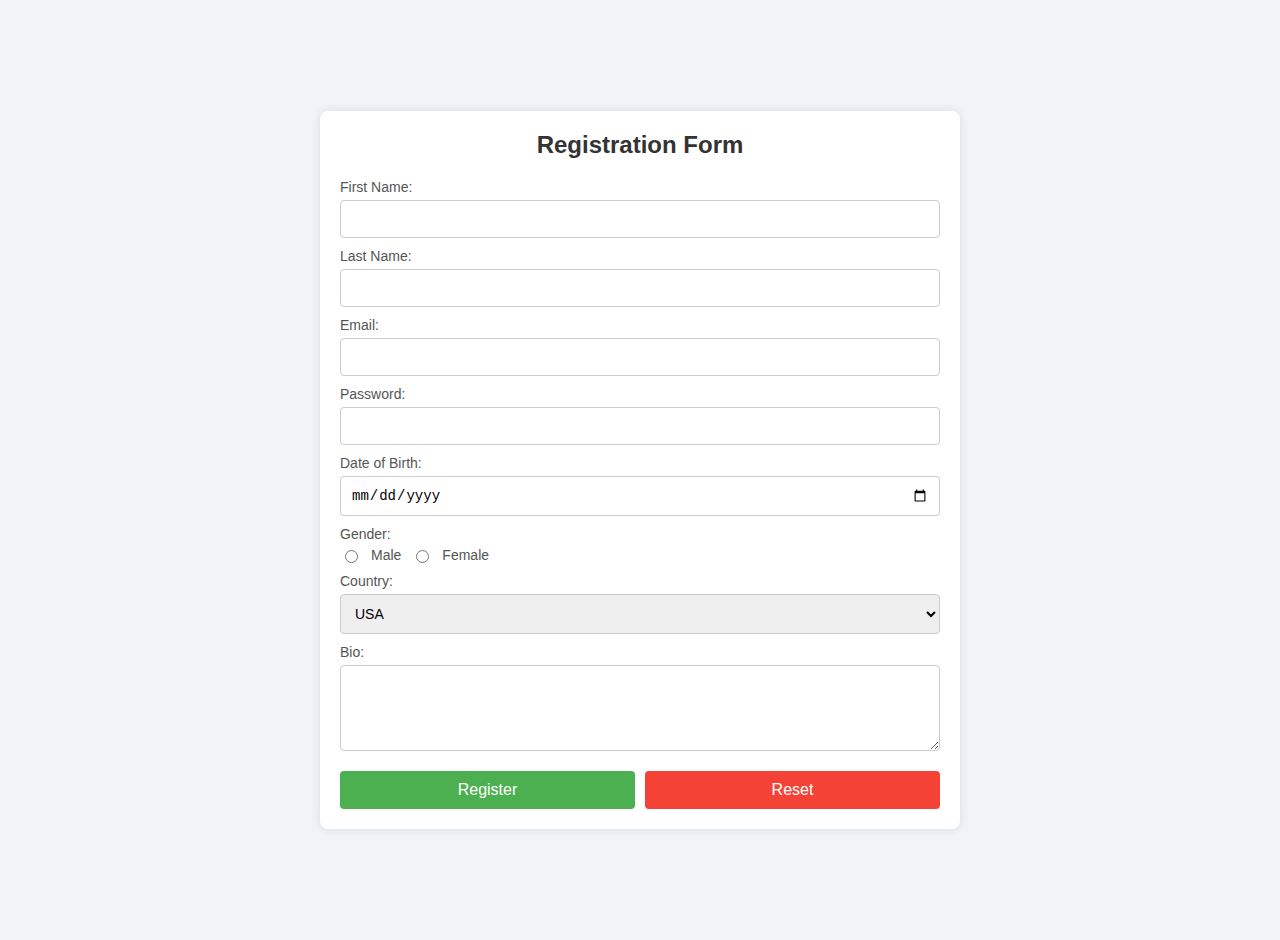
<file: sign.html>
<!DOCTYPE html> 
<head> 
<title>Registration Form | vtucode</title> 
<style> 
body { 
font-family: Arial, sans-serif; 
background-color: #f0f4f8; 
margin: 0; 
padding: 20px; 
display: flex; 
            justify-content: center; 
            align-items: center; 
            min-height: 100vh; 
        } 
 
        .container { 
            width: 100%; 
            max-width: 600px; 
            background-color: #fff; 
            padding: 20px; 
            border-radius: 8px; 
            box-shadow: 0 0 10px rgba(0, 0, 0, 0.1); 
            display: flex; 
            flex-direction: column; 
            gap: 20px; 
        } 
 
        h2 { 
            text-align: center; 
            color: #333; 
            margin: 0; 
        } 
 
        .form-group { 
            display: flex; 
            flex-direction: column; 
            gap: 5px; 
            margin-bottom: 10px; 
        } 
 
        label { 
            font-size: 14px; 
            color: #555; 
        } 
 
        input[type="text"], 
        input[type="email"], 
        input[type="password"], 
        input[type="date"], 
        select, 
        textarea { 
            padding: 10px; 
            border: 1px solid #ccc; 
            border-radius: 4px; 
            font-size: 14px; 
        } 
 
        .gender-options { 
            display: flex; 
            gap: 10px; 
            align-items: center; 
        } 
 
        input[type="submit"], 
        input[type="reset"] { 
            padding: 10px 20px; 
            border: none; 
            border-radius: 4px; 
            cursor: pointer; 
            font-size: 16px; 
            flex: 1; 
        } 
 
        .button-group { 
            display: flex; 
            gap: 10px; 
            justify-content: center; 
        } 
 
        input[type="submit"] { 
            background-color: #4CAF50; 
            color: white; 
        } 
 
        input[type="reset"] { 
            background-color: #f44336; 
            color: white; 
        } 
 
        .form-group textarea { 
            margin-bottom: 10px; 
        } 
    </style> 
</head> 
 
<body> 
    <div class="container"> 
        <h2>Registration Form</h2> 
        <form action="#" method="post"> 
            <div class="form-group"> 
                <label for="firstName">First Name:</label> 
                <input type="text" id="firstName" name="firstName" required> 
            </div> 
            <div class="form-group"> 
                <label for="lastName">Last Name:</label> 
                <input type="text" id="lastName" name="lastName" required> 
            </div> 
            <div class="form-group"> 
                <label for="email">Email:</label> 
                <input type="email" id="email" name="email" required> 
            </div> 
            <div class="form-group"> 
                <label for="password">Password:</label> 
                <input type="password" id="password" name="password" required> 
            </div> 
            <div class="form-group"> 
                <label for="dob">Date of Birth:</label> 
                <input type="date" id="dob" name="dob"> 
            </div> 
            <div class="form-group"> 
                <label>Gender:</label> 
                <div class="gender-options"> 
                    <input type="radio" id="male" name="gender" value="male"> 
                    <label for="male">Male</label> 
                    <input type="radio" id="female" name="gender" value="female"> 
                    <label for="female">Female</label> 
                </div> 
            </div> 
            <div class="form-group"> 
                <label for="country">Country:</label> 
                <select id="country" name="country"> 
                    <option value="usa">USA</option> 
                    <option value="canada">Canada</option> 
                    <option value="uk">UK</option> 
                    <option value="india">India</option> 
                </select> 
            </div> 
            <div class="form-group"> 
                <label for="bio">Bio:</label> 
<textarea id="bio" name="bio" rows="4"></textarea> 
</div> 
<div class="button-group"> 
<input type="submit" value="Register"> 
<input type="reset" value="Reset"> 
</div> 
</form> 
</div> 
</body> 
</html>
</file>
